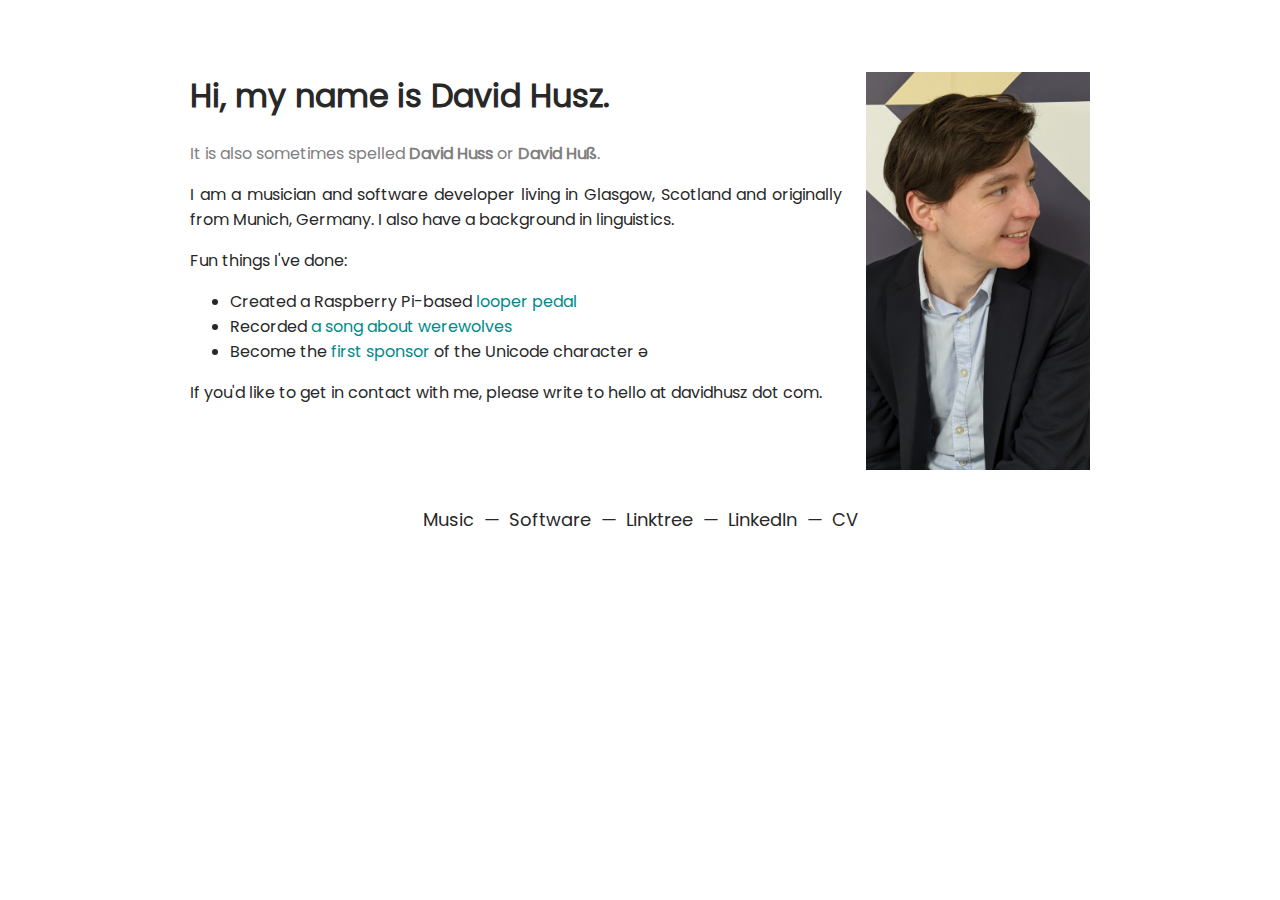
<file: index.html>
<!DOCTYPE html>
<html lang="en" dir="ltr">
	<!--
		Don't go looking for a generator tag - this is lovingly handcrafted
		HTML, the way your grandmother used to make.
	-->
	<head>
		<meta charset="utf-8">
		<title>David Husz</title>
		<meta name="viewport" content="width=device-width, initial-scale=1, shrink-to-fit=no">
		<style>
			/* font
			 * - Downloaded from Google Fonts
			 *   https://fonts.google.com/specimen/Poppins/
			 * - Licensed under the SIL Open Font License, which grants the
			 *   right to redistribute the font
			 *   https://scripts.sil.org/OFL
			 * - Conversion to WOFF2 by Font Squirrel
			 *   https://www.fontsquirrel.com/tools/webfont-generator
			 */
			@font-face {
				font-family: 'Poppins';
				src: url('poppins-regular-webfont.woff2') format('woff2');
				font-weight: 400;
				font-style: normal;
			}
			/* layout */
			body {
				max-width: 900px;
				margin: 8vh auto 8vh auto;
				padding: 0 1.5em;
				font-family: Poppins, sans-serif;
				color: #282828; /* off-black */
				text-align: justify;
			}
			/* main section */
			@media (max-width: 800px) {
				h1 {
					font-size: x-large
				}
			}
			img {
				width: min(14em, 40%);
				margin-left: 1.5em;
				float: right;
			}
			main a[href] {
				color: darkcyan;
			}
			a:not(:hover) {
				text-decoration: none;
			}
			a[title] {
				cursor: help;
			}
			.deaccentuated {
				color: gray;
			}
			/* navigation bar */
			nav {
				clear: right;
				padding-top: 2em;
				font-size: large;
				text-align: center;
			}
			nav a {
				color: inherit;
			}
			nav span:not(:first-child)::before {
				content: "\2014";  /* em dash */
				margin: 0 10px;
			}
		</style>
	</head>
	<body>
		<main>
			<img src="Photo.jpg" alt="A picture of myself">
			<h1>Hi, my name is David Husz.</h1>
			<p class="deaccentuated">It is also sometimes spelled <strong>David Huss</strong> or <strong>David Huß</strong>.</p>
			<p>I am a musician and software developer living in Glasgow, Scotland and originally from Munich, Germany. I also have a background in linguistics.</p>
			<p>Fun things I've done:</p>
			<ul>
				<li>Created a Raspberry Pi-based <a href="https://youtu.be/YpCILbPXD2c">looper pedal</a></li>
				<li>Recorded <a href="https://youtu.be/W7DpEVgwTy0">a song about werewolves</a></li>
				<li>Become the <a href="https://www.unicode.org/consortium/adopted-characters.html#b0259" target="_blank">first sponsor</a> of the Unicode character
					<a title="U+0259 ə LATIN SMALL LETTER SCHWA">ə</a>
				</li>
			</ul>
			<p>If you'd like to get in contact with me, please write to hello at davidhusz dot com.</p>
		</main>
		<nav>
			<!-- the closing tags are formatted like this to avoid whitespace -->
			<!-- https://css-tricks.com/fighting-the-space-between-inline-block-elements/#aa-remove-the-spaces -->
			<span><a href="https://davidhuszmusic.com" target="_blank">Music</a></span
			><span><a href="https://github.com/davidhusz" target="_blank">Software</a></span
			><span><a href="https://linktr.ee/davidhusz" target="_blank">Linktree</a></span
			><span><a href="https://www.linkedin.com/in/david-huss/" target="_blank">LinkedIn</a></span
			><span><a href="CV.pdf" target="_blank">CV</a></span>
		</nav>
	</body>
</html>
</file>
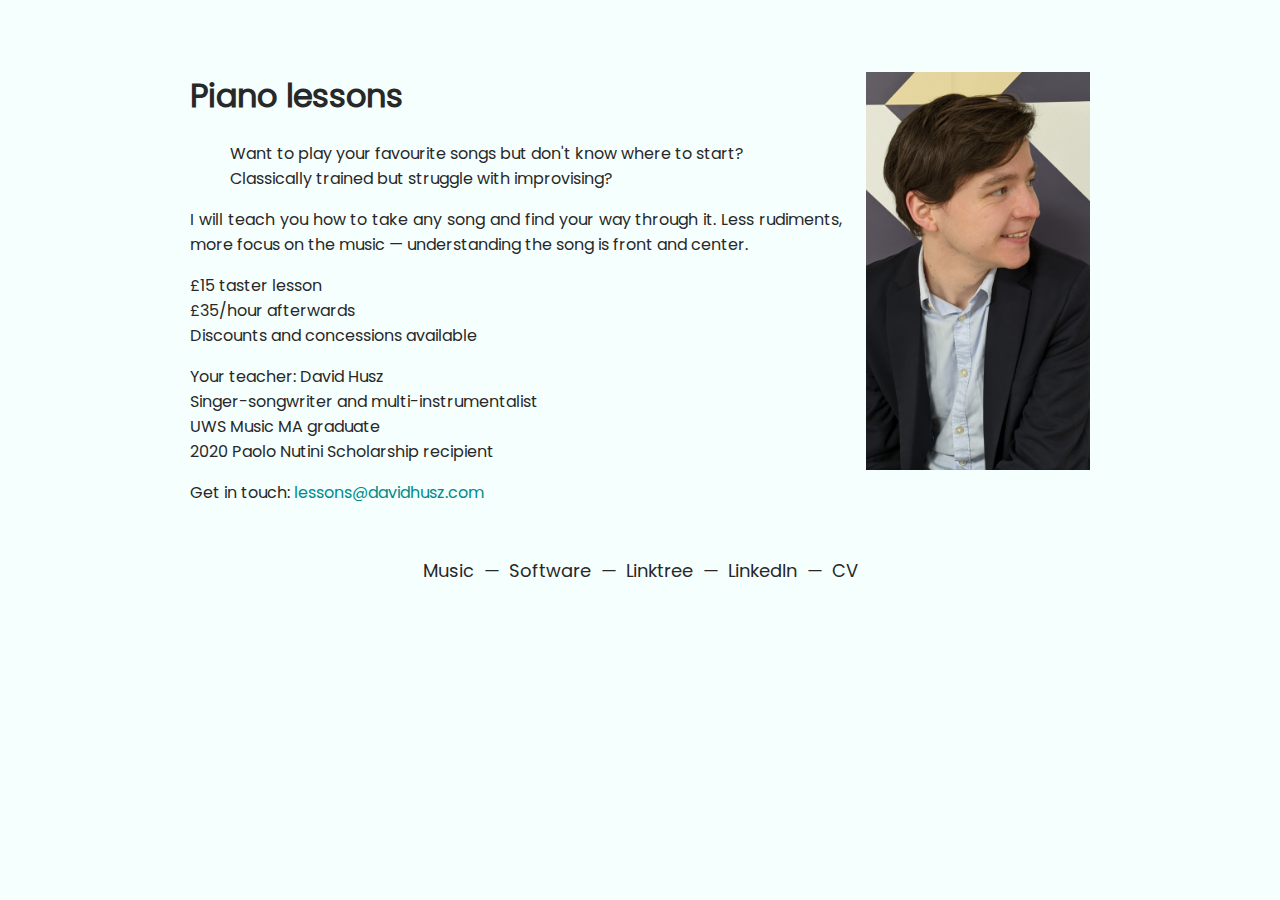
<file: lessons/index.html>
<!DOCTYPE html>
<html lang="en" dir="ltr">
	<!--
		Don't go looking for a generator tag - this is lovingly handcrafted
		HTML, the way your grandmother used to make.
	-->
	<head>
		<meta charset="utf-8">
		<title>Piano lessons | David Husz</title>
		<meta name="viewport" content="width=device-width, initial-scale=1, shrink-to-fit=no">
		<style>
			/* font
			 * - Downloaded from Google Fonts
			 *   https://fonts.google.com/specimen/Poppins/
			 * - Licensed under the SIL Open Font License, which grants the
			 *   right to redistribute the font
			 *   https://scripts.sil.org/OFL
			 * - Conversion to WOFF2 by Font Squirrel
			 *   https://www.fontsquirrel.com/tools/webfont-generator
			 */
			@font-face {
				font-family: 'Poppins';
				src: url('/poppins-regular-webfont.woff2') format('woff2');
				font-weight: 400;
				font-style: normal;
			}
			/* layout */
			body {
				max-width: 900px;
				/* centered */
				margin: 8vh auto 8vh auto;
				/* left-aligned */
				/* margin: 5em auto 0 2em; */
				padding: 0 1.5em;
				font-family: Poppins, sans-serif;
				color: #282828; /* off-black */
				text-align: justify;
				background: #f5fffe;
			}
			/* main section */
			@media (max-width: 800px) {
				h1 {
					font-size: x-large
				}
			}
			img {
				/* width: 250px; */
				/* width: 14rem; */
				/* width: max(27%, 200px); */
				/* width: clamp(200px, 12vw, 50%); */
				width: min(14em, 40%);
				/* width: 27%; */
				margin-left: 1.5em;
				float: right;
			}
			main a[href] {
				color: darkcyan;
			}
			a:not(:hover) {
				text-decoration: none;
			}
			a[title] {
				/* border-bottom: 1px dotted #000; */
				cursor: help;
			}
			.deaccentuated {
				color: gray;
			}
			/* navigation bar */
			nav {
				clear: right;
				padding-top: 2em;
				font-size: large;
				text-align: center;
			}
			nav a {
				color: inherit;
			}
			nav span:not(:first-child)::before {
				content: "\2014";  /* em dash */
				margin: 0 10px;
			}
		</style>
	</head>
	<body>
		<main>
			<img src="/Photo.jpg" alt="A picture of myself">
			<h1>Piano lessons</h1>
			<blockquote>Want to play your favourite songs but don't know where to start? <br/> Classically trained but struggle with improvising?</blockquote>
			<p>I will teach you how to take any song and find your way through it. Less rudiments, more focus on the music &mdash; understanding the song is front and center.</p>
			<p>£15 taster lesson <br/> £35/hour afterwards <br/> Discounts and concessions available</p>
			<p>Your teacher: David Husz<br/>Singer-songwriter and multi-instrumentalist<br/>UWS Music MA graduate<br/>2020 Paolo Nutini Scholarship recipient</p>
			<p>Get in touch: <a href="mailto:lessons@davidhusz.com">lessons@davidhusz.com</a></p>
			</ul>
		</main>
		<nav>
			<!-- the closing tags are formatted like this to avoid whitespace -->
			<!-- https://css-tricks.com/fighting-the-space-between-inline-block-elements/#aa-remove-the-spaces -->
			<span><a href="https://davidhuszmusic.com" target="_blank">Music</a></span
			><span><a href="https://github.com/davidhusz" target="_blank">Software</a></span
			><span><a href="https://linktr.ee/davidhusz" target="_blank">Linktree</a></span
			><span><a href="https://www.linkedin.com/in/david-huss/" target="_blank">LinkedIn</a></span
			><span><a href="CV.pdf" target="_blank">CV</a></span>
			<!-- <span><a href="contact.html">Contact</a></span> -->
		</nav>
	</body>
</html>
</file>
